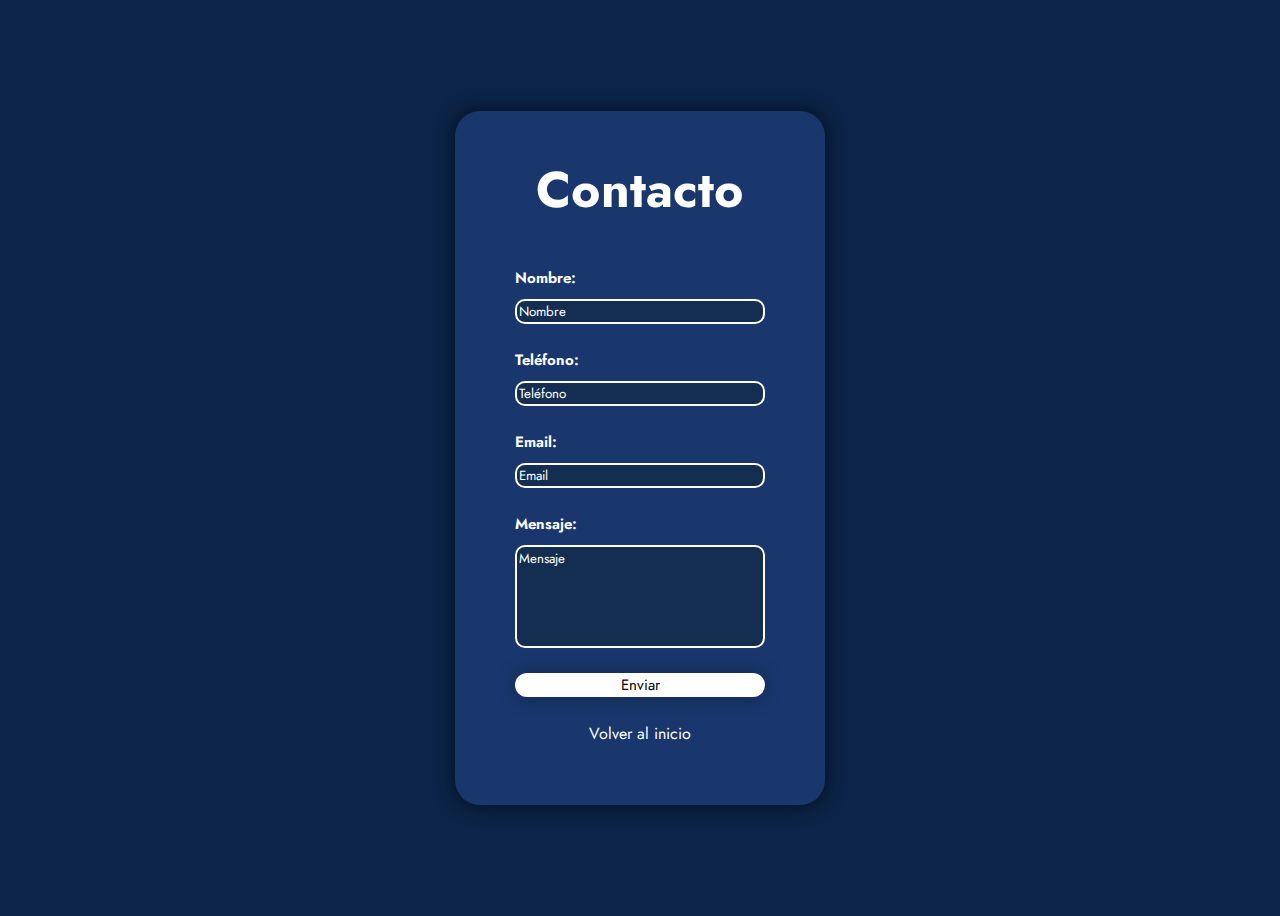
<file: index2.html>
<!DOCTYPE html>
<html lang="en">
<head>
    <link rel="preconnect" href="https://fonts.googleapis.com">
    <link rel="preconnect" href="https://fonts.gstatic.com" crossorigin>
    <link href="https://fonts.googleapis.com/css2?family=Jost&family=Ubuntu:wght@300&display=swap" rel="stylesheet">
    <meta charset="UTF-8">
    <meta name="viewport" content="width=device-width, initial-scale=1.0">
    <title>Contacto</title>
    <link rel="stylesheet" href="style2.css">
</head>
<body id="contactoo">
    <form>
        <h2>Contacto</h2>
        <div class="grupo-input">
            <label for="name">Nombre:</label>
            <input type="text" name="name" id="name" placeholder="Nombre">

            <label for="phone">Teléfono:</label>
            <input type="tel" name="phone" id="phone" placeholder="Teléfono">

            <label for="mail">Email:</label>
            <input type="email" name="mail" id="mail" placeholder="Email">

            <label for="message">Mensaje:</label>
            <textarea name="message" id="message" cols="30" rows="5" placeholder="Mensaje"></textarea>

            <input class="send" type="submit" value="Enviar">
        </div>
        <a class="inicio" href="index.html">Volver al inicio</a>
    </form>

    
</body>
</html>
</file>
<file: style2.css>
body{
    font-family:  'Jost', sans-serif;
    min-height: 100vh;
    display: flex;
    align-items: center;
    justify-content: center;
    background-color: #0b2447;
}

form{
    padding: 0px 60px;
    padding-bottom: 60px;
    padding-top: -50px;
    box-shadow: 0 0 20px rgba(0, 0, 0, 0.6);
    border-radius: 25px;
    text-align: center;
    width: 250px;
    background-color: #19376D;
}

.grupo-input{
    display: flex;
    flex-direction: column;
    text-align: left;
}

h2{
    color: white;
    font-size: 50px;
}

label{
    color: white;
    font-size: 15px;
    font-weight: 650;
    margin-bottom: 10px;
}

input, textarea{
    padding: 15px, 25px;
    border-radius: 10px;
    margin-bottom: 25px;
    border: 2px solid white;
    background-color: #142e52;
    color: white;
    outline: none;
    font-family:  'Jost', sans-serif;
    resize: none;
}

input::placeholder, textarea::placeholder{
    color: white;
    font-family:  'Jost', sans-serif;
}

.send{
    font-size: 15px;
    color: black;
    border: 0;
    border-radius: 25px;
    background-color: white;
    box-shadow: 0 0 20px rgba(0, 0, 0, 0.3);
    cursor: pointer;
    font-family: 'Jost', sans-serif;
    transition: .5s, color .10s;
    -webkit-transition: .5s, color .10s;
    -moz-transition: .5s, color .10s;
}

.send:hover{
    background-color: black;
    color: white;
    transform: translate(0px,5px);
    -webkit-transform: translate(0px,5px);
    -moz-transform:translate(0px,5px);
}

@media(max-width:100px){
    body{
        padding: 30px;
    }

    form{
        padding: 50px 50px;
        width: 100%;
    }

    input{
        padding: 15px;
    }
}

.inicio{
    font-family: 'Jost', sans-serif;
    text-decoration: none;
    color: white;
    text-align: center;
    display:block ;
}
</file>
